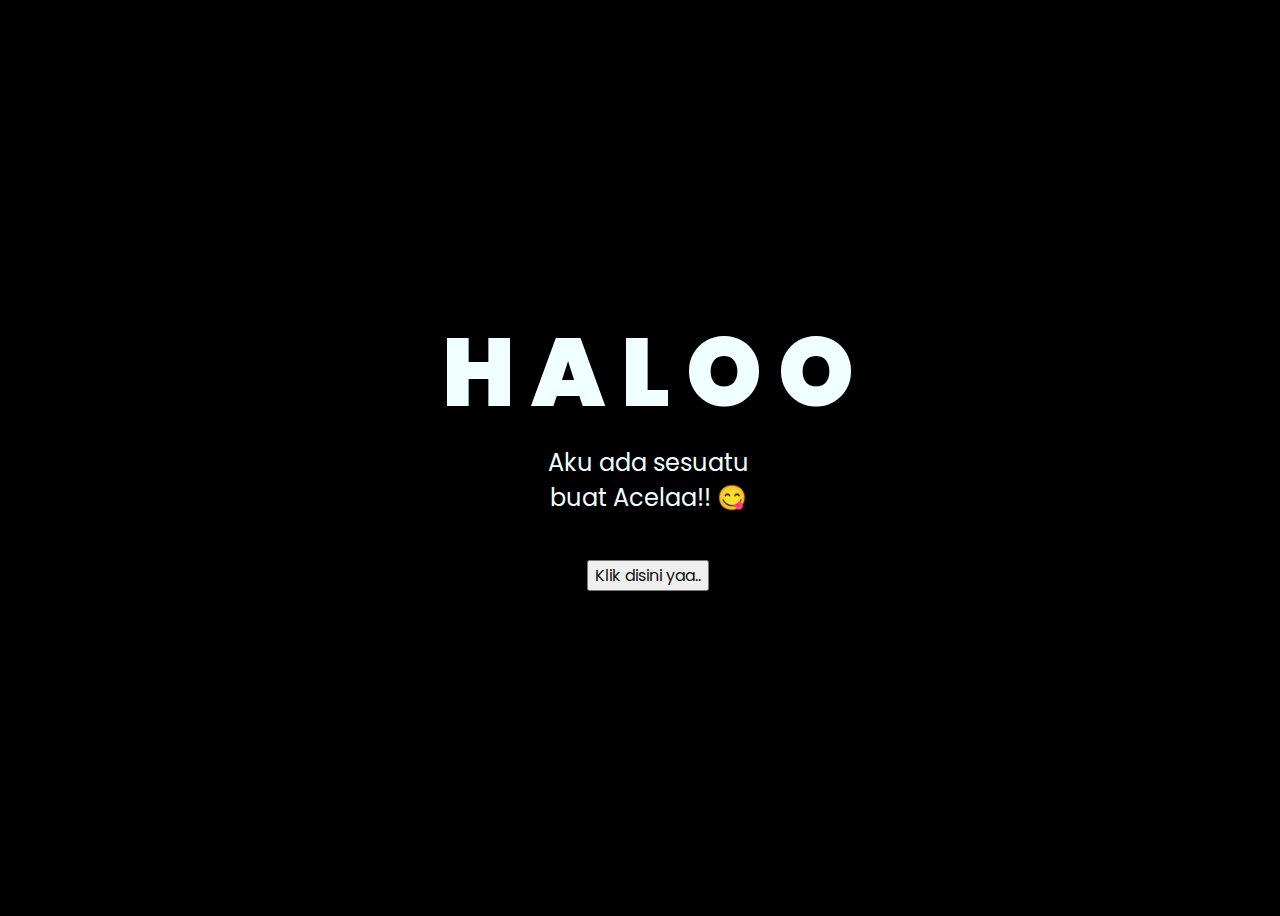
<file: flower.risky.rf.gd/index.html>
<!DOCTYPE html>
<html lang="en">

<head>
    <meta charset="UTF-8">
    <meta http-equiv="X-UA-Compatible" content="IE=edge">
    <meta name="viewport" content="width=device-width, initial-scale=1.0">
    <link rel="stylesheet" href="src/css/styles.css">
    <link rel="icon" href="img/flowers.png" type="image/x-icon">
    <title>Special For You - KazuoYuuka</title>
</head>

<body>
    <div class="greetings">
        <span>H</span>
        <span>A</span>
        <span>L</span>
        <span>O</span>
        <span>O</span>
    </div>
    <div class="description" style="text-align:center">
        <span>Aku ada sesuatu<br>buat Acelaa!! 😋</span>
    </div>
    <br>
    <div class="button">
        <button>
            <a href="flower.html">Klik disini yaa..</a>
        </button>
    </div>
    <br>
    <!-- <div class="description" style="text-align:center">
        <span>ati-ati ngelag</span>
    </div> -->
</body>

</html>
</file>
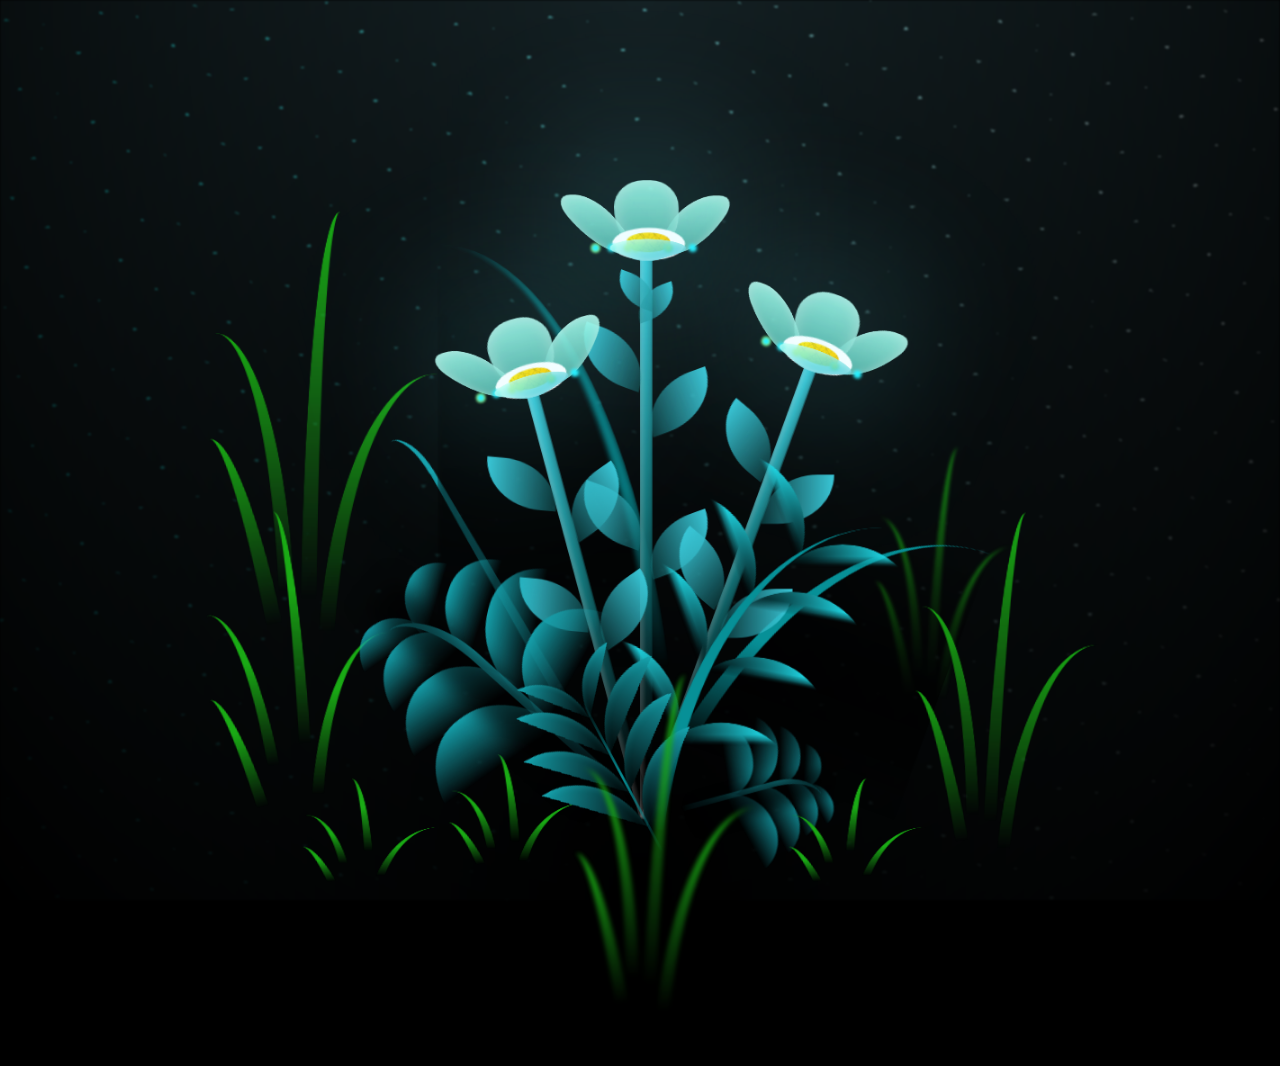
<file: flower.risky.rf.gd/flower.html>
<!DOCTYPE html>
<html lang="en">

<head>
  <meta charset="UTF-8">
  <meta http-equiv="X-UA-Compatible" content="IE=edge">
  <meta name="viewport" content="width=device-width, initial-scale=1.0">
  <link rel="stylesheet" href="src/css/main.css">
  <link rel="icon" href="img/flowers.png" type="image/x-icon">
  <title>Tadaaa...</title>
</head>

<body class="container">
  <div class="night"></div>
  <div class="flowers">
    <div class="flower flower--1">
      <div class="flower__leafs flower__leafs--1">
        <div class="flower__leaf flower__leaf--1"></div>
        <div class="flower__leaf flower__leaf--2"></div>
        <div class="flower__leaf flower__leaf--3"></div>
        <div class="flower__leaf flower__leaf--4"></div>
        <div class="flower__white-circle"></div>

        <div class="flower__light flower__light--1"></div>
        <div class="flower__light flower__light--2"></div>
        <div class="flower__light flower__light--3"></div>
        <div class="flower__light flower__light--4"></div>
        <div class="flower__light flower__light--5"></div>
        <div class="flower__light flower__light--6"></div>
        <div class="flower__light flower__light--7"></div>
        <div class="flower__light flower__light--8"></div>

      </div>
      <div class="flower__line">
        <div class="flower__line__leaf flower__line__leaf--1"></div>
        <div class="flower__line__leaf flower__line__leaf--2"></div>
        <div class="flower__line__leaf flower__line__leaf--3"></div>
        <div class="flower__line__leaf flower__line__leaf--4"></div>
        <div class="flower__line__leaf flower__line__leaf--5"></div>
        <div class="flower__line__leaf flower__line__leaf--6"></div>
      </div>
    </div>

    <div class="flower flower--2">
      <div class="flower__leafs flower__leafs--2">
        <div class="flower__leaf flower__leaf--1"></div>
        <div class="flower__leaf flower__leaf--2"></div>
        <div class="flower__leaf flower__leaf--3"></div>
        <div class="flower__leaf flower__leaf--4"></div>
        <div class="flower__white-circle"></div>

        <div class="flower__light flower__light--1"></div>
        <div class="flower__light flower__light--2"></div>
        <div class="flower__light flower__light--3"></div>
        <div class="flower__light flower__light--4"></div>
        <div class="flower__light flower__light--5"></div>
        <div class="flower__light flower__light--6"></div>
        <div class="flower__light flower__light--7"></div>
        <div class="flower__light flower__light--8"></div>

      </div>
      <div class="flower__line">
        <div class="flower__line__leaf flower__line__leaf--1"></div>
        <div class="flower__line__leaf flower__line__leaf--2"></div>
        <div class="flower__line__leaf flower__line__leaf--3"></div>
        <div class="flower__line__leaf flower__line__leaf--4"></div>
      </div>
    </div>

    <div class="flower flower--3">
      <div class="flower__leafs flower__leafs--3">
        <div class="flower__leaf flower__leaf--1"></div>
        <div class="flower__leaf flower__leaf--2"></div>
        <div class="flower__leaf flower__leaf--3"></div>
        <div class="flower__leaf flower__leaf--4"></div>
        <div class="flower__white-circle"></div>

        <div class="flower__light flower__light--1"></div>
        <div class="flower__light flower__light--2"></div>
        <div class="flower__light flower__light--3"></div>
        <div class="flower__light flower__light--4"></div>
        <div class="flower__light flower__light--5"></div>
        <div class="flower__light flower__light--6"></div>
        <div class="flower__light flower__light--7"></div>
        <div class="flower__light flower__light--8"></div>

      </div>
      <div class="flower__line">
        <div class="flower__line__leaf flower__line__leaf--1"></div>
        <div class="flower__line__leaf flower__line__leaf--2"></div>
        <div class="flower__line__leaf flower__line__leaf--3"></div>
        <div class="flower__line__leaf flower__line__leaf--4"></div>
      </div>
    </div>

    <div class="grow-ans" style="--d:1.2s">
      <div class="flower__g-long">
        <div class="flower__g-long__top"></div>
        <div class="flower__g-long__bottom"></div>
      </div>
    </div>

    <div class="growing-grass">
      <div class="flower__grass flower__grass--1">
        <div class="flower__grass--top"></div>
        <div class="flower__grass--bottom"></div>
        <div class="flower__grass__leaf flower__grass__leaf--1"></div>
        <div class="flower__grass__leaf flower__grass__leaf--2"></div>
        <div class="flower__grass__leaf flower__grass__leaf--3"></div>
        <div class="flower__grass__leaf flower__grass__leaf--4"></div>
        <div class="flower__grass__leaf flower__grass__leaf--5"></div>
        <div class="flower__grass__leaf flower__grass__leaf--6"></div>
        <div class="flower__grass__leaf flower__grass__leaf--7"></div>
        <div class="flower__grass__leaf flower__grass__leaf--8"></div>
        <div class="flower__grass__overlay"></div>
      </div>
    </div>

    <div class="growing-grass">
      <div class="flower__grass flower__grass--2">
        <div class="flower__grass--top"></div>
        <div class="flower__grass--bottom"></div>
        <div class="flower__grass__leaf flower__grass__leaf--1"></div>
        <div class="flower__grass__leaf flower__grass__leaf--2"></div>
        <div class="flower__grass__leaf flower__grass__leaf--3"></div>
        <div class="flower__grass__leaf flower__grass__leaf--4"></div>
        <div class="flower__grass__leaf flower__grass__leaf--5"></div>
        <div class="flower__grass__leaf flower__grass__leaf--6"></div>
        <div class="flower__grass__leaf flower__grass__leaf--7"></div>
        <div class="flower__grass__leaf flower__grass__leaf--8"></div>
        <div class="flower__grass__overlay"></div>
      </div>
    </div>

    <div class="grow-ans" style="--d:2.4s">
      <div class="flower__g-right flower__g-right--1">
        <div class="leaf"></div>
      </div>
    </div>

    <div class="grow-ans" style="--d:2.8s">
      <div class="flower__g-right flower__g-right--2">
        <div class="leaf"></div>
      </div>
    </div>

    <div class="grow-ans" style="--d:2.8s">
      <div class="flower__g-front">
        <div class="flower__g-front__leaf-wrapper flower__g-front__leaf-wrapper--1">
          <div class="flower__g-front__leaf"></div>
        </div>
        <div class="flower__g-front__leaf-wrapper flower__g-front__leaf-wrapper--2">
          <div class="flower__g-front__leaf"></div>
        </div>
        <div class="flower__g-front__leaf-wrapper flower__g-front__leaf-wrapper--3">
          <div class="flower__g-front__leaf"></div>
        </div>
        <div class="flower__g-front__leaf-wrapper flower__g-front__leaf-wrapper--4">
          <div class="flower__g-front__leaf"></div>
        </div>
        <div class="flower__g-front__leaf-wrapper flower__g-front__leaf-wrapper--5">
          <div class="flower__g-front__leaf"></div>
        </div>
        <div class="flower__g-front__leaf-wrapper flower__g-front__leaf-wrapper--6">
          <div class="flower__g-front__leaf"></div>
        </div>
        <div class="flower__g-front__leaf-wrapper flower__g-front__leaf-wrapper--7">
          <div class="flower__g-front__leaf"></div>
        </div>
        <div class="flower__g-front__leaf-wrapper flower__g-front__leaf-wrapper--8">
          <div class="flower__g-front__leaf"></div>
        </div>
        <div class="flower__g-front__line"></div>
      </div>
    </div>

    <div class="grow-ans" style="--d:3.2s">
      <div class="flower__g-fr">
        <div class="leaf"></div>
        <div class="flower__g-fr__leaf flower__g-fr__leaf--1"></div>
        <div class="flower__g-fr__leaf flower__g-fr__leaf--2"></div>
        <div class="flower__g-fr__leaf flower__g-fr__leaf--3"></div>
        <div class="flower__g-fr__leaf flower__g-fr__leaf--4"></div>
        <div class="flower__g-fr__leaf flower__g-fr__leaf--5"></div>
        <div class="flower__g-fr__leaf flower__g-fr__leaf--6"></div>
        <div class="flower__g-fr__leaf flower__g-fr__leaf--7"></div>
        <div class="flower__g-fr__leaf flower__g-fr__leaf--8"></div>
      </div>
    </div>

    <div class="long-g long-g--0">
      <div class="grow-ans" style="--d:3s">
        <div class="leaf leaf--0"></div>
      </div>
      <div class="grow-ans" style="--d:2.2s">
        <div class="leaf leaf--1"></div>
      </div>
      <div class="grow-ans" style="--d:3.4s">
        <div class="leaf leaf--2"></div>
      </div>
      <div class="grow-ans" style="--d:3.6s">
        <div class="leaf leaf--3"></div>
      </div>
    </div>

    <div class="long-g long-g--1">
      <div class="grow-ans" style="--d:3.6s">
        <div class="leaf leaf--0"></div>
      </div>
      <div class="grow-ans" style="--d:3.8s">
        <div class="leaf leaf--1"></div>
      </div>
      <div class="grow-ans" style="--d:4s">
        <div class="leaf leaf--2"></div>
      </div>
      <div class="grow-ans" style="--d:4.2s">
        <div class="leaf leaf--3"></div>
      </div>
    </div>

    <div class="long-g long-g--2">
      <div class="grow-ans" style="--d:4s">
        <div class="leaf leaf--0"></div>
      </div>
      <div class="grow-ans" style="--d:4.2s">
        <div class="leaf leaf--1"></div>
      </div>
      <div class="grow-ans" style="--d:4.4s">
        <div class="leaf leaf--2"></div>
      </div>
      <div class="grow-ans" style="--d:4.6s">
        <div class="leaf leaf--3"></div>
      </div>
    </div>

    <div class="long-g long-g--3">
      <div class="grow-ans" style="--d:4s">
        <div class="leaf leaf--0"></div>
      </div>
      <div class="grow-ans" style="--d:4.2s">
        <div class="leaf leaf--1"></div>
      </div>
      <div class="grow-ans" style="--d:3s">
        <div class="leaf leaf--2"></div>
      </div>
      <div class="grow-ans" style="--d:3.6s">
        <div class="leaf leaf--3"></div>
      </div>
    </div>

    <div class="long-g long-g--4">
      <div class="grow-ans" style="--d:4s">
        <div class="leaf leaf--0"></div>
      </div>
      <div class="grow-ans" style="--d:4.2s">
        <div class="leaf leaf--1"></div>
      </div>
      <div class="grow-ans" style="--d:3s">
        <div class="leaf leaf--2"></div>
      </div>
      <div class="grow-ans" style="--d:3.6s">
        <div class="leaf leaf--3"></div>
      </div>
    </div>

    <div class="long-g long-g--5">
      <div class="grow-ans" style="--d:4s">
        <div class="leaf leaf--0"></div>
      </div>
      <div class="grow-ans" style="--d:4.2s">
        <div class="leaf leaf--1"></div>
      </div>
      <div class="grow-ans" style="--d:3s">
        <div class="leaf leaf--2"></div>
      </div>
      <div class="grow-ans" style="--d:3.6s">
        <div class="leaf leaf--3"></div>
      </div>
    </div>

    <div class="long-g long-g--6">
      <div class="grow-ans" style="--d:4.2s">
        <div class="leaf leaf--0"></div>
      </div>
      <div class="grow-ans" style="--d:4.4s">
        <div class="leaf leaf--1"></div>
      </div>
      <div class="grow-ans" style="--d:4.6s">
        <div class="leaf leaf--2"></div>
      </div>
      <div class="grow-ans" style="--d:4.8s">
        <div class="leaf leaf--3"></div>
      </div>
    </div>

    <div class="long-g long-g--7">
      <div class="grow-ans" style="--d:3s">
        <div class="leaf leaf--0"></div>
      </div>
      <div class="grow-ans" style="--d:3.2s">
        <div class="leaf leaf--1"></div>
      </div>
      <div class="grow-ans" style="--d:3.5s">
        <div class="leaf leaf--2"></div>
      </div>
      <div class="grow-ans" style="--d:3.6s">
        <div class="leaf leaf--3"></div>
      </div>
    </div>
  </div>
  <script>
    onload = () => {
      document.body.classList.remove("container");
    };
  </script>
</body>

</html>
</file>
<file: flower.risky.rf.gd/src/css/styles.css>
@import url('https://fonts.googleapis.com/css2?family=Poppins:ital,wght@0,500;1,900&display=swap');

* {
    font-family: 'Poppins', cursive;
}

body {
    color: azure;
    width: 100%;
    height: 100vh;
    display: flex;
    flex-direction: column;
    align-items: center;
    justify-content: center;
    background-color: black;
}

.greetings {
    font-size: 6rem;
    font-weight: 900;
}

.greetings>span {
    animation: glow 2.5s ease-in-out infinite;
}

@keyframes glow {

    0%,
    100% {
        color: #fff;
        text-shadow: 0 0 12px #39c6d6, 0 0 50px #39c6d6, 0 0 100px #39c6d6;
    }

    10%,
    90% {
        color: #111;
        text-shadow: none;
    }
}

.greetings>span:nth-child(2) {
    animation-delay: .2s;
}

.greetings>span:nth-child(3) {
    animation-delay: .4s;
}

.greetings>span:nth-child(4) {
    animation-delay: .6s;
}

.greetings>span:nth-child(5) {
    animation-delay: .8s;
}

.description {
    font-size: 1.5rem;
    margin-bottom: 20px;
}

.button a {
    text-decoration: none;
    font-size: 1rem;
    color: #111;
}

@media screen and (max-width:574px) {
    .greetings {
        display: block;
        font-size: 3rem;
        font-weight: 500;
        text-align: center;
    }

    .description {
        font-size: 1rem;
    }

    .button a {
        font-size: .5rem;
    }
}
</file>
<file: flower.risky.rf.gd/src/css/main.css>
*,
*::after,
*::before {
    padding: 0;
    margin: 0;
    box-sizing: border-box;
}

:root {
    --dark-color: #000;
}

body {
    display: flex;
    align-items: flex-end;
    justify-content: center;
    min-height: 100vh;
    background-color: var(--dark-color);
    overflow: hidden;
    perspective: 1000px;
}

.night {
    position: fixed;
    left: 50%;
    top: 0;
    transform: translateX(-50%);
    width: 100%;
    height: 100%;
    filter: blur(0.1vmin);
    background-image: radial-gradient(ellipse at top, transparent 0%, var(--dark-color)), radial-gradient(ellipse at bottom, var(--dark-color), rgba(145, 233, 255, 0.2)), repeating-linear-gradient(220deg, rgb(0, 0, 0) 0px, rgb(0, 0, 0) 19px, transparent 19px, transparent 22px), repeating-linear-gradient(189deg, rgb(0, 0, 0) 0px, rgb(0, 0, 0) 19px, transparent 19px, transparent 22px), repeating-linear-gradient(148deg, rgb(0, 0, 0) 0px, rgb(0, 0, 0) 19px, transparent 19px, transparent 22px), linear-gradient(90deg, rgb(0, 255, 250), rgb(240, 240, 240));
}

.flowers {
    position: relative;
    transform: scale(0.9);
}

.flower {
    position: absolute;
    bottom: 10vmin;
    transform-origin: bottom center;
    z-index: 10;
    --fl-speed: 0.8s;
}

.flower--1 {
    -webkit-animation: moving-flower-1 4s linear infinite;
    animation: moving-flower-1 4s linear infinite;
}

.flower--1 .flower__line {
    height: 70vmin;
    -webkit-animation-delay: 0.3s;
    animation-delay: 0.3s;
}

.flower--1 .flower__line__leaf--1 {
    -webkit-animation: blooming-leaf-right var(--fl-speed) 1.6s backwards;
    animation: blooming-leaf-right var(--fl-speed) 1.6s backwards;
}

.flower--1 .flower__line__leaf--2 {
    -webkit-animation: blooming-leaf-right var(--fl-speed) 1.4s backwards;
    animation: blooming-leaf-right var(--fl-speed) 1.4s backwards;
}

.flower--1 .flower__line__leaf--3 {
    -webkit-animation: blooming-leaf-left var(--fl-speed) 1.2s backwards;
    animation: blooming-leaf-left var(--fl-speed) 1.2s backwards;
}

.flower--1 .flower__line__leaf--4 {
    -webkit-animation: blooming-leaf-left var(--fl-speed) 1s backwards;
    animation: blooming-leaf-left var(--fl-speed) 1s backwards;
}

.flower--1 .flower__line__leaf--5 {
    -webkit-animation: blooming-leaf-right var(--fl-speed) 1.8s backwards;
    animation: blooming-leaf-right var(--fl-speed) 1.8s backwards;
}

.flower--1 .flower__line__leaf--6 {
    -webkit-animation: blooming-leaf-left var(--fl-speed) 2s backwards;
    animation: blooming-leaf-left var(--fl-speed) 2s backwards;
}

.flower--2 {
    left: 50%;
    transform: rotate(20deg);
    -webkit-animation: moving-flower-2 4s linear infinite;
    animation: moving-flower-2 4s linear infinite;
}

.flower--2 .flower__line {
    height: 60vmin;
    -webkit-animation-delay: 0.6s;
    animation-delay: 0.6s;
}

.flower--2 .flower__line__leaf--1 {
    -webkit-animation: blooming-leaf-right var(--fl-speed) 1.9s backwards;
    animation: blooming-leaf-right var(--fl-speed) 1.9s backwards;
}

.flower--2 .flower__line__leaf--2 {
    -webkit-animation: blooming-leaf-right var(--fl-speed) 1.7s backwards;
    animation: blooming-leaf-right var(--fl-speed) 1.7s backwards;
}

.flower--2 .flower__line__leaf--3 {
    -webkit-animation: blooming-leaf-left var(--fl-speed) 1.5s backwards;
    animation: blooming-leaf-left var(--fl-speed) 1.5s backwards;
}

.flower--2 .flower__line__leaf--4 {
    -webkit-animation: blooming-leaf-left var(--fl-speed) 1.3s backwards;
    animation: blooming-leaf-left var(--fl-speed) 1.3s backwards;
}

.flower--3 {
    left: 50%;
    transform: rotate(-15deg);
    -webkit-animation: moving-flower-3 4s linear infinite;
    animation: moving-flower-3 4s linear infinite;
}

.flower--3 .flower__line {
    -webkit-animation-delay: 0.9s;
    animation-delay: 0.9s;
}

.flower--3 .flower__line__leaf--1 {
    -webkit-animation: blooming-leaf-right var(--fl-speed) 2.5s backwards;
    animation: blooming-leaf-right var(--fl-speed) 2.5s backwards;
}

.flower--3 .flower__line__leaf--2 {
    -webkit-animation: blooming-leaf-right var(--fl-speed) 2.3s backwards;
    animation: blooming-leaf-right var(--fl-speed) 2.3s backwards;
}

.flower--3 .flower__line__leaf--3 {
    -webkit-animation: blooming-leaf-left var(--fl-speed) 2.1s backwards;
    animation: blooming-leaf-left var(--fl-speed) 2.1s backwards;
}

.flower--3 .flower__line__leaf--4 {
    -webkit-animation: blooming-leaf-left var(--fl-speed) 1.9s backwards;
    animation: blooming-leaf-left var(--fl-speed) 1.9s backwards;
}

.flower__leafs {
    position: relative;
    -webkit-animation: blooming-flower 2s backwards;
    animation: blooming-flower 2s backwards;
}

.flower__leafs--1 {
    -webkit-animation-delay: 1.1s;
    animation-delay: 1.1s;
}

.flower__leafs--2 {
    -webkit-animation-delay: 1.4s;
    animation-delay: 1.4s;
}

.flower__leafs--3 {
    -webkit-animation-delay: 1.7s;
    animation-delay: 1.7s;
}

.flower__leafs::after {
    content: "";
    position: absolute;
    left: 0;
    top: 0;
    transform: translate(-50%, -100%);
    width: 8vmin;
    height: 8vmin;
    background-color: #6bf0ff;
    filter: blur(10vmin);
}

.flower__leaf {
    position: absolute;
    bottom: 0;
    left: 50%;
    width: 8vmin;
    height: 11vmin;
    border-radius: 51% 49% 47% 53%/44% 45% 55% 69%;
    background-color: #a7ffee;
    background-image: linear-gradient(to top, #54b8aa, #a7ffee);
    transform-origin: bottom center;
    opacity: 0.9;
    box-shadow: inset 0 0 2vmin rgba(255, 255, 255, 0.5);
}

.flower__leaf--1 {
    transform: translate(-10%, 1%) rotateY(40deg) rotateX(-50deg);
}

.flower__leaf--2 {
    transform: translate(-50%, -4%) rotateX(40deg);
}

.flower__leaf--3 {
    transform: translate(-90%, 0%) rotateY(45deg) rotateX(50deg);
}

.flower__leaf--4 {
    width: 8vmin;
    height: 8vmin;
    transform-origin: bottom left;
    border-radius: 4vmin 10vmin 4vmin 4vmin;
    transform: translate(0%, 18%) rotateX(70deg) rotate(-43deg);
    background-image: linear-gradient(to top, #39c6d6, #a7ffee);
    z-index: 1;
    opacity: 0.8;
}

.flower__white-circle {
    position: absolute;
    left: -3.5vmin;
    top: -3vmin;
    width: 9vmin;
    height: 4vmin;
    border-radius: 50%;
    background-color: #fff;
}

.flower__white-circle::after {
    content: "";
    position: absolute;
    left: 50%;
    top: 45%;
    transform: translate(-50%, -50%);
    width: 60%;
    height: 60%;
    border-radius: inherit;
    background-image: repeating-linear-gradient(135deg, rgba(0, 0, 0, 0.03) 0px, rgba(0, 0, 0, 0.03) 1px, transparent 1px, transparent 12px), repeating-linear-gradient(45deg, rgba(0, 0, 0, 0.03) 0px, rgba(0, 0, 0, 0.03) 1px, transparent 1px, transparent 12px), repeating-linear-gradient(67.5deg, rgba(0, 0, 0, 0.03) 0px, rgba(0, 0, 0, 0.03) 1px, transparent 1px, transparent 12px), repeating-linear-gradient(135deg, rgba(0, 0, 0, 0.03) 0px, rgba(0, 0, 0, 0.03) 1px, transparent 1px, transparent 12px), repeating-linear-gradient(45deg, rgba(0, 0, 0, 0.03) 0px, rgba(0, 0, 0, 0.03) 1px, transparent 1px, transparent 12px), repeating-linear-gradient(112.5deg, rgba(0, 0, 0, 0.03) 0px, rgba(0, 0, 0, 0.03) 1px, transparent 1px, transparent 12px), repeating-linear-gradient(112.5deg, rgba(0, 0, 0, 0.03) 0px, rgba(0, 0, 0, 0.03) 1px, transparent 1px, transparent 12px), repeating-linear-gradient(45deg, rgba(0, 0, 0, 0.03) 0px, rgba(0, 0, 0, 0.03) 1px, transparent 1px, transparent 12px), repeating-linear-gradient(22.5deg, rgba(0, 0, 0, 0.03) 0px, rgba(0, 0, 0, 0.03) 1px, transparent 1px, transparent 12px), repeating-linear-gradient(45deg, rgba(0, 0, 0, 0.03) 0px, rgba(0, 0, 0, 0.03) 1px, transparent 1px, transparent 12px), repeating-linear-gradient(22.5deg, rgba(0, 0, 0, 0.03) 0px, rgba(0, 0, 0, 0.03) 1px, transparent 1px, transparent 12px), repeating-linear-gradient(135deg, rgba(0, 0, 0, 0.03) 0px, rgba(0, 0, 0, 0.03) 1px, transparent 1px, transparent 12px), repeating-linear-gradient(157.5deg, rgba(0, 0, 0, 0.03) 0px, rgba(0, 0, 0, 0.03) 1px, transparent 1px, transparent 12px), repeating-linear-gradient(67.5deg, rgba(0, 0, 0, 0.03) 0px, rgba(0, 0, 0, 0.03) 1px, transparent 1px, transparent 12px), repeating-linear-gradient(67.5deg, rgba(0, 0, 0, 0.03) 0px, rgba(0, 0, 0, 0.03) 1px, transparent 1px, transparent 12px), linear-gradient(90deg, rgb(255, 235, 18), rgb(255, 206, 0));
}

.flower__line {
    height: 55vmin;
    width: 1.5vmin;
    background-image: linear-gradient(to left, rgba(0, 0, 0, 0.2), transparent, rgba(255, 255, 255, 0.2)), linear-gradient(to top, transparent 10%, #14757a, #39c6d6);
    box-shadow: inset 0 0 2px rgba(0, 0, 0, 0.5);
    -webkit-animation: grow-flower-tree 4s backwards;
    animation: grow-flower-tree 4s backwards;
}

.flower__line__leaf {
    --w: 7vmin;
    --h: calc(var(--w) + 2vmin);
    position: absolute;
    top: 20%;
    left: 90%;
    width: var(--w);
    height: var(--h);
    border-top-right-radius: var(--h);
    border-bottom-left-radius: var(--h);
    background-image: linear-gradient(to top, rgba(20, 117, 122, 0.4), #39c6d6);
}

.flower__line__leaf--1 {
    transform: rotate(70deg) rotateY(30deg);
}

.flower__line__leaf--2 {
    top: 45%;
    transform: rotate(70deg) rotateY(30deg);
}

.flower__line__leaf--3,
.flower__line__leaf--4,
.flower__line__leaf--6 {
    border-top-right-radius: 0;
    border-bottom-left-radius: 0;
    border-top-left-radius: var(--h);
    border-bottom-right-radius: var(--h);
    left: -460%;
    top: 12%;
    transform: rotate(-70deg) rotateY(30deg);
}

.flower__line__leaf--4 {
    top: 40%;
}

.flower__line__leaf--5 {
    top: 0;
    transform-origin: left;
    transform: rotate(70deg) rotateY(30deg) scale(0.6);
}

.flower__line__leaf--6 {
    top: -2%;
    left: -450%;
    transform-origin: right;
    transform: rotate(-70deg) rotateY(30deg) scale(0.6);
}

.flower__light {
    position: absolute;
    bottom: 0vmin;
    width: 1vmin;
    height: 1vmin;
    background-color: rgb(255, 251, 0);
    border-radius: 50%;
    filter: blur(0.2vmin);
    -webkit-animation: light-ans 4s linear infinite backwards;
    animation: light-ans 4s linear infinite backwards;
}

.flower__light:nth-child(odd) {
    background-color: #23f0ff;
}

.flower__light--1 {
    left: -2vmin;
    -webkit-animation-delay: 1s;
    animation-delay: 1s;
}

.flower__light--2 {
    left: 3vmin;
    -webkit-animation-delay: 0.5s;
    animation-delay: 0.5s;
}

.flower__light--3 {
    left: -6vmin;
    -webkit-animation-delay: 0.3s;
    animation-delay: 0.3s;
}

.flower__light--4 {
    left: 6vmin;
    -webkit-animation-delay: 0.9s;
    animation-delay: 0.9s;
}

.flower__light--5 {
    left: -1vmin;
    -webkit-animation-delay: 1.5s;
    animation-delay: 1.5s;
}

.flower__light--6 {
    left: -4vmin;
    -webkit-animation-delay: 3s;
    animation-delay: 3s;
}

.flower__light--7 {
    left: 3vmin;
    -webkit-animation-delay: 2s;
    animation-delay: 2s;
}

.flower__light--8 {
    left: -6vmin;
    -webkit-animation-delay: 3.5s;
    animation-delay: 3.5s;
}

.flower__grass {
    --c: #159faa;
    --line-w: 1.5vmin;
    position: absolute;
    bottom: 12vmin;
    left: -7vmin;
    display: flex;
    flex-direction: column;
    align-items: flex-end;
    z-index: 20;
    transform-origin: bottom center;
    transform: rotate(-48deg) rotateY(40deg);
}

.flower__grass--1 {
    -webkit-animation: moving-grass 2s linear infinite;
    animation: moving-grass 2s linear infinite;
}

.flower__grass--2 {
    left: 2vmin;
    bottom: 10vmin;
    transform: scale(0.5) rotate(75deg) rotateX(10deg) rotateY(-200deg);
    opacity: 0.8;
    z-index: 0;
    -webkit-animation: moving-grass--2 1.5s linear infinite;
    animation: moving-grass--2 1.5s linear infinite;
}

.flower__grass--top {
    width: 7vmin;
    height: 10vmin;
    border-top-right-radius: 100%;
    border-right: var(--line-w) solid var(--c);
    transform-origin: bottom center;
    transform: rotate(-2deg);
}

.flower__grass--bottom {
    margin-top: -2px;
    width: var(--line-w);
    height: 25vmin;
    background-image: linear-gradient(to top, transparent, var(--c));
}

.flower__grass__leaf {
    --size: 10vmin;
    position: absolute;
    width: calc(var(--size) * 2.1);
    height: var(--size);
    border-top-left-radius: var(--size);
    border-top-right-radius: var(--size);
    background-image: linear-gradient(to top, transparent, transparent 30%, var(--c));
    z-index: 100;
}

.flower__grass__leaf--1 {
    top: -6%;
    left: 30%;
    --size: 6vmin;
    transform: rotate(-20deg);
    -webkit-animation: growing-grass-ans--1 2s 2.6s backwards;
    animation: growing-grass-ans--1 2s 2.6s backwards;
}

@-webkit-keyframes growing-grass-ans--1 {
    0% {
        transform-origin: bottom left;
        transform: rotate(-20deg) scale(0);
    }
}

@keyframes growing-grass-ans--1 {
    0% {
        transform-origin: bottom left;
        transform: rotate(-20deg) scale(0);
    }
}

.flower__grass__leaf--2 {
    top: -5%;
    left: -110%;
    --size: 6vmin;
    transform: rotate(10deg);
    -webkit-animation: growing-grass-ans--2 2s 2.4s linear backwards;
    animation: growing-grass-ans--2 2s 2.4s linear backwards;
}

@-webkit-keyframes growing-grass-ans--2 {
    0% {
        transform-origin: bottom right;
        transform: rotate(10deg) scale(0);
    }
}

@keyframes growing-grass-ans--2 {
    0% {
        transform-origin: bottom right;
        transform: rotate(10deg) scale(0);
    }
}

.flower__grass__leaf--3 {
    top: 5%;
    left: 60%;
    --size: 8vmin;
    transform: rotate(-18deg) rotateX(-20deg);
    -webkit-animation: growing-grass-ans--3 2s 2.2s linear backwards;
    animation: growing-grass-ans--3 2s 2.2s linear backwards;
}

@-webkit-keyframes growing-grass-ans--3 {
    0% {
        transform-origin: bottom left;
        transform: rotate(-18deg) rotateX(-20deg) scale(0);
    }
}

@keyframes growing-grass-ans--3 {
    0% {
        transform-origin: bottom left;
        transform: rotate(-18deg) rotateX(-20deg) scale(0);
    }
}

.flower__grass__leaf--4 {
    top: 6%;
    left: -135%;
    --size: 8vmin;
    transform: rotate(2deg);
    -webkit-animation: growing-grass-ans--4 2s 2s linear backwards;
    animation: growing-grass-ans--4 2s 2s linear backwards;
}

@-webkit-keyframes growing-grass-ans--4 {
    0% {
        transform-origin: bottom right;
        transform: rotate(2deg) scale(0);
    }
}

@keyframes growing-grass-ans--4 {
    0% {
        transform-origin: bottom right;
        transform: rotate(2deg) scale(0);
    }
}

.flower__grass__leaf--5 {
    top: 20%;
    left: 60%;
    --size: 10vmin;
    transform: rotate(-24deg) rotateX(-20deg);
    -webkit-animation: growing-grass-ans--5 2s 1.8s linear backwards;
    animation: growing-grass-ans--5 2s 1.8s linear backwards;
}

@-webkit-keyframes growing-grass-ans--5 {
    0% {
        transform-origin: bottom left;
        transform: rotate(-24deg) rotateX(-20deg) scale(0);
    }
}

@keyframes growing-grass-ans--5 {
    0% {
        transform-origin: bottom left;
        transform: rotate(-24deg) rotateX(-20deg) scale(0);
    }
}

.flower__grass__leaf--6 {
    top: 22%;
    left: -180%;
    --size: 10vmin;
    transform: rotate(10deg);
    -webkit-animation: growing-grass-ans--6 2s 1.6s linear backwards;
    animation: growing-grass-ans--6 2s 1.6s linear backwards;
}

@-webkit-keyframes growing-grass-ans--6 {
    0% {
        transform-origin: bottom right;
        transform: rotate(10deg) scale(0);
    }
}

@keyframes growing-grass-ans--6 {
    0% {
        transform-origin: bottom right;
        transform: rotate(10deg) scale(0);
    }
}

.flower__grass__leaf--7 {
    top: 39%;
    left: 70%;
    --size: 10vmin;
    transform: rotate(-10deg);
    -webkit-animation: growing-grass-ans--7 2s 1.4s linear backwards;
    animation: growing-grass-ans--7 2s 1.4s linear backwards;
}

@-webkit-keyframes growing-grass-ans--7 {
    0% {
        transform-origin: bottom left;
        transform: rotate(-10deg) scale(0);
    }
}

@keyframes growing-grass-ans--7 {
    0% {
        transform-origin: bottom left;
        transform: rotate(-10deg) scale(0);
    }
}

.flower__grass__leaf--8 {
    top: 40%;
    left: -215%;
    --size: 11vmin;
    transform: rotate(10deg);
    -webkit-animation: growing-grass-ans--8 2s 1.2s linear backwards;
    animation: growing-grass-ans--8 2s 1.2s linear backwards;
}

@-webkit-keyframes growing-grass-ans--8 {
    0% {
        transform-origin: bottom right;
        transform: rotate(10deg) scale(0);
    }
}

@keyframes growing-grass-ans--8 {
    0% {
        transform-origin: bottom right;
        transform: rotate(10deg) scale(0);
    }
}

.flower__grass__overlay {
    position: absolute;
    top: -10%;
    right: 0%;
    width: 100%;
    height: 100%;
    background-color: rgba(0, 0, 0, 0.6);
    filter: blur(1.5vmin);
    z-index: 100;
}

.flower__g-long {
    --w: 2vmin;
    --h: 6vmin;
    --c: #159faa;
    position: absolute;
    bottom: 10vmin;
    left: -3vmin;
    transform-origin: bottom center;
    transform: rotate(-30deg) rotateY(-20deg);
    display: flex;
    flex-direction: column;
    align-items: flex-end;
    -webkit-animation: flower-g-long-ans 3s linear infinite;
    animation: flower-g-long-ans 3s linear infinite;
}

@-webkit-keyframes flower-g-long-ans {

    0%,
    100% {
        transform: rotate(-30deg) rotateY(-20deg);
    }

    50% {
        transform: rotate(-32deg) rotateY(-20deg);
    }
}

@keyframes flower-g-long-ans {

    0%,
    100% {
        transform: rotate(-30deg) rotateY(-20deg);
    }

    50% {
        transform: rotate(-32deg) rotateY(-20deg);
    }
}

.flower__g-long__top {
    top: calc(var(--h) * -1);
    width: calc(var(--w) + 1vmin);
    height: var(--h);
    border-top-right-radius: 100%;
    border-right: 0.7vmin solid var(--c);
    transform: translate(-0.7vmin, 1vmin);
}

.flower__g-long__bottom {
    width: var(--w);
    height: 50vmin;
    transform-origin: bottom center;
    background-image: linear-gradient(to top, transparent 30%, var(--c));
    box-shadow: inset 0 0 2px rgba(0, 0, 0, 0.5);
    -webkit-clip-path: polygon(35% 0, 65% 1%, 100% 100%, 0% 100%);
    clip-path: polygon(35% 0, 65% 1%, 100% 100%, 0% 100%);
}

.flower__g-right {
    position: absolute;
    bottom: 6vmin;
    left: -2vmin;
    transform-origin: bottom left;
    transform: rotate(20deg);
}

.flower__g-right .leaf {
    width: 30vmin;
    height: 50vmin;
    border-top-left-radius: 100%;
    border-left: 2vmin solid #079097;
    background-image: linear-gradient(to bottom, transparent, var(--dark-color) 60%);
    -webkit-mask-image: linear-gradient(to top, transparent 30%, #079097 60%);
}

.flower__g-right--1 {
    -webkit-animation: flower-g-right-ans 2.5s linear infinite;
    animation: flower-g-right-ans 2.5s linear infinite;
}

.flower__g-right--2 {
    left: 5vmin;
    transform: rotateY(-180deg);
    -webkit-animation: flower-g-right-ans--2 3s linear infinite;
    animation: flower-g-right-ans--2 3s linear infinite;
}

.flower__g-right--2 .leaf {
    height: 75vmin;
    filter: blur(0.3vmin);
    opacity: 0.8;
}

@-webkit-keyframes flower-g-right-ans {

    0%,
    100% {
        transform: rotate(20deg);
    }

    50% {
        transform: rotate(24deg) rotateX(-20deg);
    }
}

@keyframes flower-g-right-ans {

    0%,
    100% {
        transform: rotate(20deg);
    }

    50% {
        transform: rotate(24deg) rotateX(-20deg);
    }
}

@-webkit-keyframes flower-g-right-ans--2 {

    0%,
    100% {
        transform: rotateY(-180deg) rotate(0deg) rotateX(-20deg);
    }

    50% {
        transform: rotateY(-180deg) rotate(6deg) rotateX(-20deg);
    }
}

@keyframes flower-g-right-ans--2 {

    0%,
    100% {
        transform: rotateY(-180deg) rotate(0deg) rotateX(-20deg);
    }

    50% {
        transform: rotateY(-180deg) rotate(6deg) rotateX(-20deg);
    }
}

.flower__g-front {
    position: absolute;
    bottom: 6vmin;
    left: 2.5vmin;
    z-index: 100;
    transform-origin: bottom center;
    transform: rotate(-28deg) rotateY(30deg) scale(1.04);
    -webkit-animation: flower__g-front-ans 2s linear infinite;
    animation: flower__g-front-ans 2s linear infinite;
}

@-webkit-keyframes flower__g-front-ans {

    0%,
    100% {
        transform: rotate(-28deg) rotateY(30deg) scale(1.04);
    }

    50% {
        transform: rotate(-35deg) rotateY(40deg) scale(1.04);
    }
}

@keyframes flower__g-front-ans {

    0%,
    100% {
        transform: rotate(-28deg) rotateY(30deg) scale(1.04);
    }

    50% {
        transform: rotate(-35deg) rotateY(40deg) scale(1.04);
    }
}

.flower__g-front__line {
    width: 0.3vmin;
    height: 20vmin;
    background-image: linear-gradient(to top, transparent, #079097, transparent 100%);
    position: relative;
}

.flower__g-front__leaf-wrapper {
    position: absolute;
    top: 0;
    left: 0;
    transform-origin: bottom left;
    transform: rotate(10deg);
}

.flower__g-front__leaf-wrapper:nth-child(even) {
    left: 0vmin;
    transform: rotateY(-180deg) rotate(5deg);
    -webkit-animation: flower__g-front__leaf-left-ans 1s ease-in backwards;
    animation: flower__g-front__leaf-left-ans 1s ease-in backwards;
}

.flower__g-front__leaf-wrapper:nth-child(odd) {
    -webkit-animation: flower__g-front__leaf-ans 1s ease-in backwards;
    animation: flower__g-front__leaf-ans 1s ease-in backwards;
}

.flower__g-front__leaf-wrapper--1 {
    top: -8vmin;
    transform: scale(0.7);
    -webkit-animation: flower__g-front__leaf-ans 1s 5.5s ease-in backwards !important;
    animation: flower__g-front__leaf-ans 1s 5.5s ease-in backwards !important;
}

.flower__g-front__leaf-wrapper--2 {
    top: -8vmin;
    transform: rotateY(-180deg) scale(0.7) !important;
    -webkit-animation: flower__g-front__leaf-left-ans-2 1s 4.6s ease-in backwards !important;
    animation: flower__g-front__leaf-left-ans-2 1s 4.6s ease-in backwards !important;
}

.flower__g-front__leaf-wrapper--3 {
    top: -3vmin;
    -webkit-animation: flower__g-front__leaf-ans 1s 4.6s ease-in backwards;
    animation: flower__g-front__leaf-ans 1s 4.6s ease-in backwards;
}

.flower__g-front__leaf-wrapper--4 {
    top: -3vmin;
    transform: rotateY(-180deg) scale(0.9) !important;
    -webkit-animation: flower__g-front__leaf-left-ans-2 1s 4.6s ease-in backwards !important;
    animation: flower__g-front__leaf-left-ans-2 1s 4.6s ease-in backwards !important;
}

@-webkit-keyframes flower__g-front__leaf-left-ans-2 {
    0% {
        transform: rotateY(-180deg) scale(0);
    }
}

@keyframes flower__g-front__leaf-left-ans-2 {
    0% {
        transform: rotateY(-180deg) scale(0);
    }
}

.flower__g-front__leaf-wrapper--5,
.flower__g-front__leaf-wrapper--6 {
    top: 2vmin;
}

.flower__g-front__leaf-wrapper--7,
.flower__g-front__leaf-wrapper--8 {
    top: 6.5vmin;
}

.flower__g-front__leaf-wrapper--2 {
    -webkit-animation-delay: 5.2s !important;
    animation-delay: 5.2s !important;
}

.flower__g-front__leaf-wrapper--3 {
    -webkit-animation-delay: 4.9s !important;
    animation-delay: 4.9s !important;
}

.flower__g-front__leaf-wrapper--5 {
    -webkit-animation-delay: 4.3s !important;
    animation-delay: 4.3s !important;
}

.flower__g-front__leaf-wrapper--6 {
    -webkit-animation-delay: 4.1s !important;
    animation-delay: 4.1s !important;
}

.flower__g-front__leaf-wrapper--7 {
    -webkit-animation-delay: 3.8s !important;
    animation-delay: 3.8s !important;
}

.flower__g-front__leaf-wrapper--8 {
    -webkit-animation-delay: 3.5s !important;
    animation-delay: 3.5s !important;
}

@-webkit-keyframes flower__g-front__leaf-ans {
    0% {
        transform: rotate(10deg) scale(0);
    }
}

@keyframes flower__g-front__leaf-ans {
    0% {
        transform: rotate(10deg) scale(0);
    }
}

@-webkit-keyframes flower__g-front__leaf-left-ans {
    0% {
        transform: rotateY(-180deg) rotate(5deg) scale(0);
    }
}

@keyframes flower__g-front__leaf-left-ans {
    0% {
        transform: rotateY(-180deg) rotate(5deg) scale(0);
    }
}

.flower__g-front__leaf {
    width: 10vmin;
    height: 10vmin;
    border-radius: 100% 0% 0% 100%/100% 100% 0% 0%;
    box-shadow: inset 0 2px 1vmin hsla(184deg, 97%, 58%, 0.2);
    background-image: linear-gradient(to bottom left, transparent, var(--dark-color)), linear-gradient(to bottom right, #159faa 50%, transparent 50%, transparent);
    -webkit-mask-image: linear-gradient(to bottom right, #159faa 50%, transparent 50%, transparent);
    mask-image: linear-gradient(to bottom right, #159faa 50%, transparent 50%, transparent);
}

.flower__g-fr {
    position: absolute;
    bottom: -4vmin;
    left: vmin;
    transform-origin: bottom left;
    z-index: 10;
    -webkit-animation: flower__g-fr-ans 2s linear infinite;
    animation: flower__g-fr-ans 2s linear infinite;
}

@-webkit-keyframes flower__g-fr-ans {

    0%,
    100% {
        transform: rotate(2deg);
    }

    50% {
        transform: rotate(4deg);
    }
}

@keyframes flower__g-fr-ans {

    0%,
    100% {
        transform: rotate(2deg);
    }

    50% {
        transform: rotate(4deg);
    }
}

.flower__g-fr .leaf {
    width: 30vmin;
    height: 50vmin;
    border-top-left-radius: 100%;
    border-left: 2vmin solid #079097;
    -webkit-mask-image: linear-gradient(to top, transparent 25%, #079097 50%);
    position: relative;
    z-index: 1;
}

.flower__g-fr__leaf {
    position: absolute;
    top: 0;
    left: 0;
    width: 10vmin;
    height: 10vmin;
    border-radius: 100% 0% 0% 100%/100% 100% 0% 0%;
    box-shadow: inset 0 2px 1vmin hsla(184deg, 97%, 58%, 0.2);
    background-image: linear-gradient(to bottom left, transparent, var(--dark-color) 98%), linear-gradient(to bottom right, #23f0ff 45%, transparent 50%, transparent);
    -webkit-mask-image: linear-gradient(135deg, #159faa 40%, transparent 50%, transparent);
}

.flower__g-fr__leaf--1 {
    left: 20vmin;
    transform: rotate(45deg);
    -webkit-animation: flower__g-fr-leaft-ans-1 0.5s 5.2s linear backwards;
    animation: flower__g-fr-leaft-ans-1 0.5s 5.2s linear backwards;
}

@-webkit-keyframes flower__g-fr-leaft-ans-1 {
    0% {
        transform-origin: left;
        transform: rotate(45deg) scale(0);
    }
}

@keyframes flower__g-fr-leaft-ans-1 {
    0% {
        transform-origin: left;
        transform: rotate(45deg) scale(0);
    }
}

.flower__g-fr__leaf--2 {
    left: 12vmin;
    top: -7vmin;
    transform: rotate(25deg) rotateY(-180deg);
    -webkit-animation: flower__g-fr-leaft-ans-6 0.5s 5s linear backwards;
    animation: flower__g-fr-leaft-ans-6 0.5s 5s linear backwards;
}

.flower__g-fr__leaf--3 {
    left: 15vmin;
    top: 6vmin;
    transform: rotate(55deg);
    -webkit-animation: flower__g-fr-leaft-ans-5 0.5s 4.8s linear backwards;
    animation: flower__g-fr-leaft-ans-5 0.5s 4.8s linear backwards;
}

.flower__g-fr__leaf--4 {
    left: 6vmin;
    top: -2vmin;
    transform: rotate(25deg) rotateY(-180deg);
    -webkit-animation: flower__g-fr-leaft-ans-6 0.5s 4.6s linear backwards;
    animation: flower__g-fr-leaft-ans-6 0.5s 4.6s linear backwards;
}

.flower__g-fr__leaf--5 {
    left: 10vmin;
    top: 14vmin;
    transform: rotate(55deg);
    -webkit-animation: flower__g-fr-leaft-ans-5 0.5s 4.4s linear backwards;
    animation: flower__g-fr-leaft-ans-5 0.5s 4.4s linear backwards;
}

@-webkit-keyframes flower__g-fr-leaft-ans-5 {
    0% {
        transform-origin: left;
        transform: rotate(55deg) scale(0);
    }
}

@keyframes flower__g-fr-leaft-ans-5 {
    0% {
        transform-origin: left;
        transform: rotate(55deg) scale(0);
    }
}

.flower__g-fr__leaf--6 {
    left: 0vmin;
    top: 6vmin;
    transform: rotate(25deg) rotateY(-180deg);
    -webkit-animation: flower__g-fr-leaft-ans-6 0.5s 4.2s linear backwards;
    animation: flower__g-fr-leaft-ans-6 0.5s 4.2s linear backwards;
}

@-webkit-keyframes flower__g-fr-leaft-ans-6 {
    0% {
        transform-origin: right;
        transform: rotate(25deg) rotateY(-180deg) scale(0);
    }
}

@keyframes flower__g-fr-leaft-ans-6 {
    0% {
        transform-origin: right;
        transform: rotate(25deg) rotateY(-180deg) scale(0);
    }
}

.flower__g-fr__leaf--7 {
    left: 5vmin;
    top: 22vmin;
    transform: rotate(45deg);
    -webkit-animation: flower__g-fr-leaft-ans-7 0.5s 4s linear backwards;
    animation: flower__g-fr-leaft-ans-7 0.5s 4s linear backwards;
}

@-webkit-keyframes flower__g-fr-leaft-ans-7 {
    0% {
        transform-origin: left;
        transform: rotate(45deg) scale(0);
    }
}

@keyframes flower__g-fr-leaft-ans-7 {
    0% {
        transform-origin: left;
        transform: rotate(45deg) scale(0);
    }
}

.flower__g-fr__leaf--8 {
    left: -4vmin;
    top: 15vmin;
    transform: rotate(15deg) rotateY(-180deg);
    -webkit-animation: flower__g-fr-leaft-ans-8 0.5s 3.8s linear backwards;
    animation: flower__g-fr-leaft-ans-8 0.5s 3.8s linear backwards;
}

@-webkit-keyframes flower__g-fr-leaft-ans-8 {
    0% {
        transform-origin: right;
        transform: rotate(15deg) rotateY(-180deg) scale(0);
    }
}

@keyframes flower__g-fr-leaft-ans-8 {
    0% {
        transform-origin: right;
        transform: rotate(15deg) rotateY(-180deg) scale(0);
    }
}

.long-g {
    position: absolute;
    bottom: 25vmin;
    left: -42vmin;
    transform-origin: bottom left;
}

.long-g--1 {
    bottom: 0vmin;
    transform: scale(0.8) rotate(-5deg);
}

.long-g--1 .leaf {
    -webkit-mask-image: linear-gradient(to top, transparent 40%, #079097 80%) !important;
}

.long-g--1 .leaf--1 {
    --w: 5vmin;
    --h: 60vmin;
    left: -2vmin;
    transform: rotate(3deg) rotateY(-180deg);
}

.long-g--2,
.long-g--3 {
    bottom: -3vmin;
    left: -35vmin;
    transform-origin: center;
    transform: scale(0.6) rotateX(60deg);
}

.long-g--2 .leaf,
.long-g--3 .leaf {
    -webkit-mask-image: linear-gradient(to top, transparent 50%, #079097 80%) !important;
}

.long-g--2 .leaf--1,
.long-g--3 .leaf--1 {
    left: -1vmin;
    transform: rotateY(-180deg);
}

.long-g--3 {
    left: -17vmin;
    bottom: 0vmin;
}

.long-g--3 .leaf {
    -webkit-mask-image: linear-gradient(to top, transparent 40%, #079097 80%) !important;
}

.long-g--4 {
    left: 25vmin;
    bottom: -3vmin;
    transform-origin: center;
    transform: scale(0.6) rotateX(60deg);
}

.long-g--4 .leaf {
    -webkit-mask-image: linear-gradient(to top, transparent 50%, #079097 80%) !important;
}

.long-g--5 {
    left: 42vmin;
    bottom: 0vmin;
    transform: scale(0.8) rotate(2deg);
}

.long-g--6 {
    left: 0vmin;
    bottom: -20vmin;
    z-index: 100;
    filter: blur(0.3vmin);
    transform: scale(0.8) rotate(2deg);
}

.long-g--7 {
    left: 35vmin;
    bottom: 20vmin;
    z-index: -1;
    filter: blur(0.3vmin);
    transform: scale(0.6) rotate(2deg);
    opacity: 0.7;
}

.long-g .leaf {
    --w: 15vmin;
    --h: 40vmin;
    --c: #1aaa15;
    position: absolute;
    bottom: 0;
    width: var(--w);
    height: var(--h);
    border-top-left-radius: 100%;
    border-left: 2vmin solid var(--c);
    -webkit-mask-image: linear-gradient(to top, transparent 20%, var(--dark-color));
    transform-origin: bottom center;
}

.long-g .leaf--0 {
    left: 2vmin;
    -webkit-animation: leaf-ans-1 4s linear infinite;
    animation: leaf-ans-1 4s linear infinite;
}

.long-g .leaf--1 {
    --w: 5vmin;
    --h: 60vmin;
    -webkit-animation: leaf-ans-1 4s linear infinite;
    animation: leaf-ans-1 4s linear infinite;
}

.long-g .leaf--2 {
    --w: 10vmin;
    --h: 40vmin;
    left: -0.5vmin;
    bottom: 5vmin;
    transform-origin: bottom left;
    transform: rotateY(-180deg);
    -webkit-animation: leaf-ans-2 3s linear infinite;
    animation: leaf-ans-2 3s linear infinite;
}

.long-g .leaf--3 {
    --w: 5vmin;
    --h: 30vmin;
    left: -1vmin;
    bottom: 3.2vmin;
    transform-origin: bottom left;
    transform: rotate(-10deg) rotateY(-180deg);
    -webkit-animation: leaf-ans-3 3s linear infinite;
    animation: leaf-ans-3 3s linear infinite;
}

@-webkit-keyframes leaf-ans-1 {

    0%,
    100% {
        transform: rotate(-5deg) scale(1);
    }

    50% {
        transform: rotate(5deg) scale(1.1);
    }
}

@keyframes leaf-ans-1 {

    0%,
    100% {
        transform: rotate(-5deg) scale(1);
    }

    50% {
        transform: rotate(5deg) scale(1.1);
    }
}

@-webkit-keyframes leaf-ans-2 {

    0%,
    100% {
        transform: rotateY(-180deg) rotate(5deg);
    }

    50% {
        transform: rotateY(-180deg) rotate(0deg) scale(1.1);
    }
}

@keyframes leaf-ans-2 {

    0%,
    100% {
        transform: rotateY(-180deg) rotate(5deg);
    }

    50% {
        transform: rotateY(-180deg) rotate(0deg) scale(1.1);
    }
}

@-webkit-keyframes leaf-ans-3 {

    0%,
    100% {
        transform: rotate(-10deg) rotateY(-180deg);
    }

    50% {
        transform: rotate(-20deg) rotateY(-180deg);
    }
}

@keyframes leaf-ans-3 {

    0%,
    100% {
        transform: rotate(-10deg) rotateY(-180deg);
    }

    50% {
        transform: rotate(-20deg) rotateY(-180deg);
    }
}

.grow-ans {
    -webkit-animation: grow-ans 2s var(--d) backwards;
    animation: grow-ans 2s var(--d) backwards;
}

@-webkit-keyframes grow-ans {
    0% {
        transform: scale(0);
        opacity: 0;
    }
}

@keyframes grow-ans {
    0% {
        transform: scale(0);
        opacity: 0;
    }
}

@-webkit-keyframes light-ans {
    0% {
        opacity: 0;
        transform: translateY(0vmin);
    }

    25% {
        opacity: 1;
        transform: translateY(-5vmin) translateX(-2vmin);
    }

    50% {
        opacity: 1;
        transform: translateY(-15vmin) translateX(2vmin);
        filter: blur(0.2vmin);
    }

    75% {
        transform: translateY(-20vmin) translateX(-2vmin);
        filter: blur(0.2vmin);
    }

    100% {
        transform: translateY(-30vmin);
        opacity: 0;
        filter: blur(1vmin);
    }
}

@keyframes light-ans {
    0% {
        opacity: 0;
        transform: translateY(0vmin);
    }

    25% {
        opacity: 1;
        transform: translateY(-5vmin) translateX(-2vmin);
    }

    50% {
        opacity: 1;
        transform: translateY(-15vmin) translateX(2vmin);
        filter: blur(0.2vmin);
    }

    75% {
        transform: translateY(-20vmin) translateX(-2vmin);
        filter: blur(0.2vmin);
    }

    100% {
        transform: translateY(-30vmin);
        opacity: 0;
        filter: blur(1vmin);
    }
}

@-webkit-keyframes moving-flower-1 {

    0%,
    100% {
        transform: rotate(2deg);
    }

    50% {
        transform: rotate(-2deg);
    }
}

@keyframes moving-flower-1 {

    0%,
    100% {
        transform: rotate(2deg);
    }

    50% {
        transform: rotate(-2deg);
    }
}

@-webkit-keyframes moving-flower-2 {

    0%,
    100% {
        transform: rotate(18deg);
    }

    50% {
        transform: rotate(14deg);
    }
}

@keyframes moving-flower-2 {

    0%,
    100% {
        transform: rotate(18deg);
    }

    50% {
        transform: rotate(14deg);
    }
}

@-webkit-keyframes moving-flower-3 {

    0%,
    100% {
        transform: rotate(-18deg);
    }

    50% {
        transform: rotate(-20deg) rotateY(-10deg);
    }
}

@keyframes moving-flower-3 {

    0%,
    100% {
        transform: rotate(-18deg);
    }

    50% {
        transform: rotate(-20deg) rotateY(-10deg);
    }
}

@-webkit-keyframes blooming-leaf-right {
    0% {
        transform-origin: left;
        transform: rotate(70deg) rotateY(30deg) scale(0);
    }
}

@keyframes blooming-leaf-right {
    0% {
        transform-origin: left;
        transform: rotate(70deg) rotateY(30deg) scale(0);
    }
}

@-webkit-keyframes blooming-leaf-left {
    0% {
        transform-origin: right;
        transform: rotate(-70deg) rotateY(30deg) scale(0);
    }
}

@keyframes blooming-leaf-left {
    0% {
        transform-origin: right;
        transform: rotate(-70deg) rotateY(30deg) scale(0);
    }
}

@-webkit-keyframes grow-flower-tree {
    0% {
        height: 0;
        border-radius: 1vmin;
    }
}

@keyframes grow-flower-tree {
    0% {
        height: 0;
        border-radius: 1vmin;
    }
}

@-webkit-keyframes blooming-flower {
    0% {
        transform: scale(0);
    }
}

@keyframes blooming-flower {
    0% {
        transform: scale(0);
    }
}

@-webkit-keyframes moving-grass {

    0%,
    100% {
        transform: rotate(-48deg) rotateY(40deg);
    }

    50% {
        transform: rotate(-50deg) rotateY(40deg);
    }
}

@keyframes moving-grass {

    0%,
    100% {
        transform: rotate(-48deg) rotateY(40deg);
    }

    50% {
        transform: rotate(-50deg) rotateY(40deg);
    }
}

@-webkit-keyframes moving-grass--2 {

    0%,
    100% {
        transform: scale(0.5) rotate(75deg) rotateX(10deg) rotateY(-200deg);
    }

    50% {
        transform: scale(0.5) rotate(79deg) rotateX(10deg) rotateY(-200deg);
    }
}

@keyframes moving-grass--2 {

    0%,
    100% {
        transform: scale(0.5) rotate(75deg) rotateX(10deg) rotateY(-200deg);
    }

    50% {
        transform: scale(0.5) rotate(79deg) rotateX(10deg) rotateY(-200deg);
    }
}

.growing-grass {
    -webkit-animation: growing-grass-ans 1s 2s backwards;
    animation: growing-grass-ans 1s 2s backwards;
}

@-webkit-keyframes growing-grass-ans {
    0% {
        transform: scale(0);
    }
}

@keyframes growing-grass-ans {
    0% {
        transform: scale(0);
    }
}

.container * {
    -webkit-animation-play-state: paused !important;
    animation-play-state: paused !important;
}

/*# sourceMappingURL=main.css.map */
</file>
